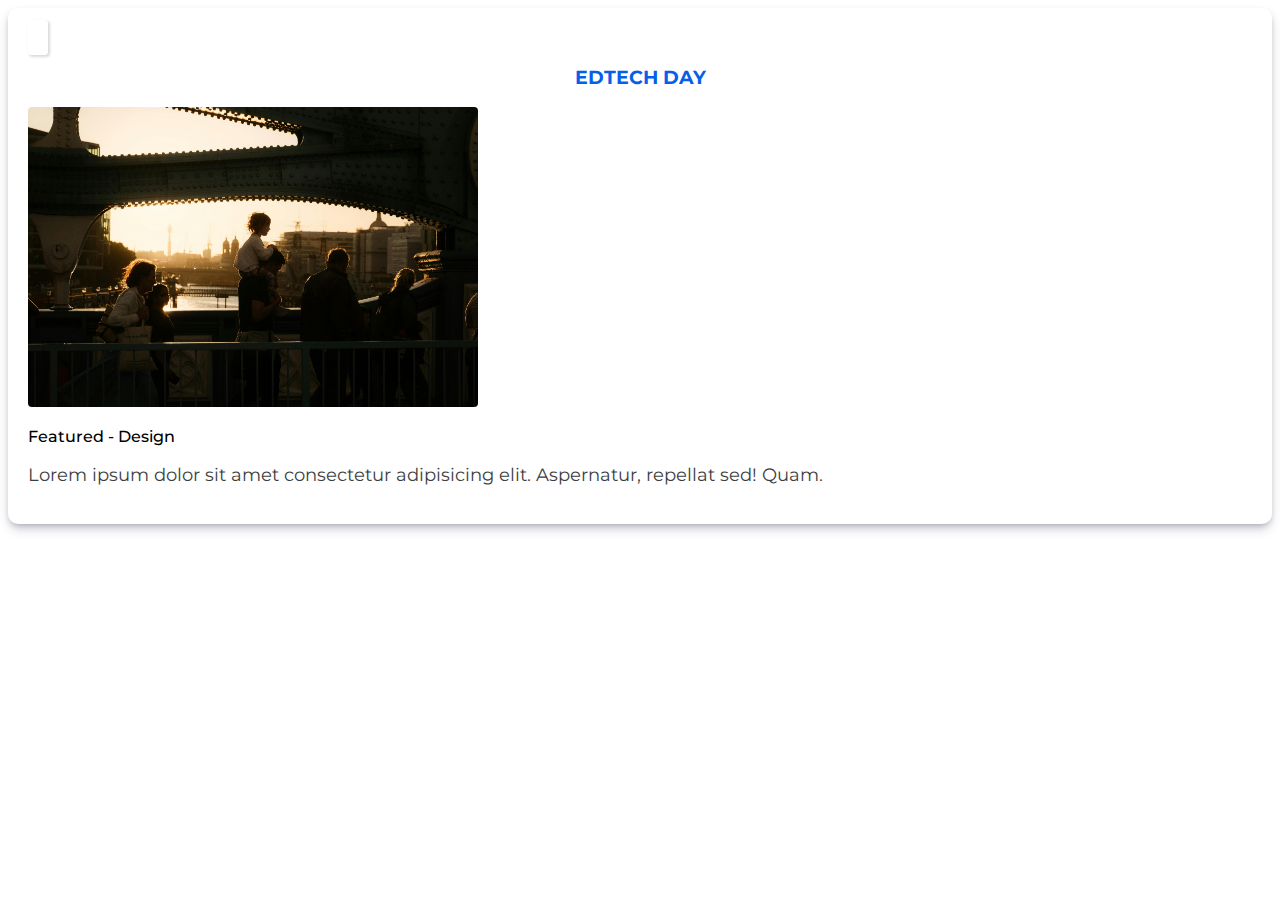
<file: content-project1.html>
<!DOCTYPE html>
<html lang="en">

<head>
    <meta charset="UTF-8" />
    <meta name="viewport" content="width=device-width, initial-scale=1.0" />
    <title>Luigi Plarez</title>
    <link rel="stylesheet" href="project.css" />
    <link href="https://cdn.jsdelivr.net/npm/bootstrap@5.3.7/dist/css/bootstrap.min.css" rel="stylesheet"
        integrity="sha384-LN+7fdVzj6u52u30Kp6M/trliBMCMKTyK833zpbD+pXdCLuTusPj697FH4R/5mcr" crossorigin="anonymous" />
    <link rel="stylesheet" href="https://cdnjs.cloudflare.com/ajax/libs/font-awesome/6.4.0/css/all.min.css"
        integrity="sha512-iecdLmaskl7CVkqkXNQ/ZH/XLlvWZOJyj7Yy7tcenmpD1ypASozpmT/E0iPtmFIB46ZmdtAc9eNBvH0H/ZpiBw=="
        crossorigin="anonymous" referrerpolicy="no-referrer" />
</head>

<body>

    <div class="container">
        <div class="container-box">
            <div class="text-end">
                <a href="index.html" class="text-decoration-none x-button"><i class="fa-solid fa-x"></i></a>
            </div>

            <h3 class="title-project">Edtech Day</h3>

            <div class="img-container">
                <div class="row">
                    <div class="col-md-5 ">
                        <img class="img-1" src="images/samples-image.jpg" alt="" srcset="">
                    </div>
                    <div class="col-md-7 ">
                        <p class="f-design text-start">Featured - Design</p>

                        <p class="portfolio-details">Lorem ipsum dolor sit amet consectetur adipisicing elit.
                            Aspernatur, repellat sed! Quam.</p>
                    </div>
                </div>
            </div>
        </div>
    </div>

    <script src="https://cdn.jsdelivr.net/npm/bootstrap@5.3.7/dist/js/bootstrap.bundle.min.js"
        integrity="sha384-ndDqU0Gzau9qJ1lfW4pNLlhNTkCfHzAVBReH9diLvGRem5+R9g2FzA8ZGN954O5Q"
        crossorigin="anonymous"></script>
    <script src="script.js"></script>
</body>

</html>
</file>
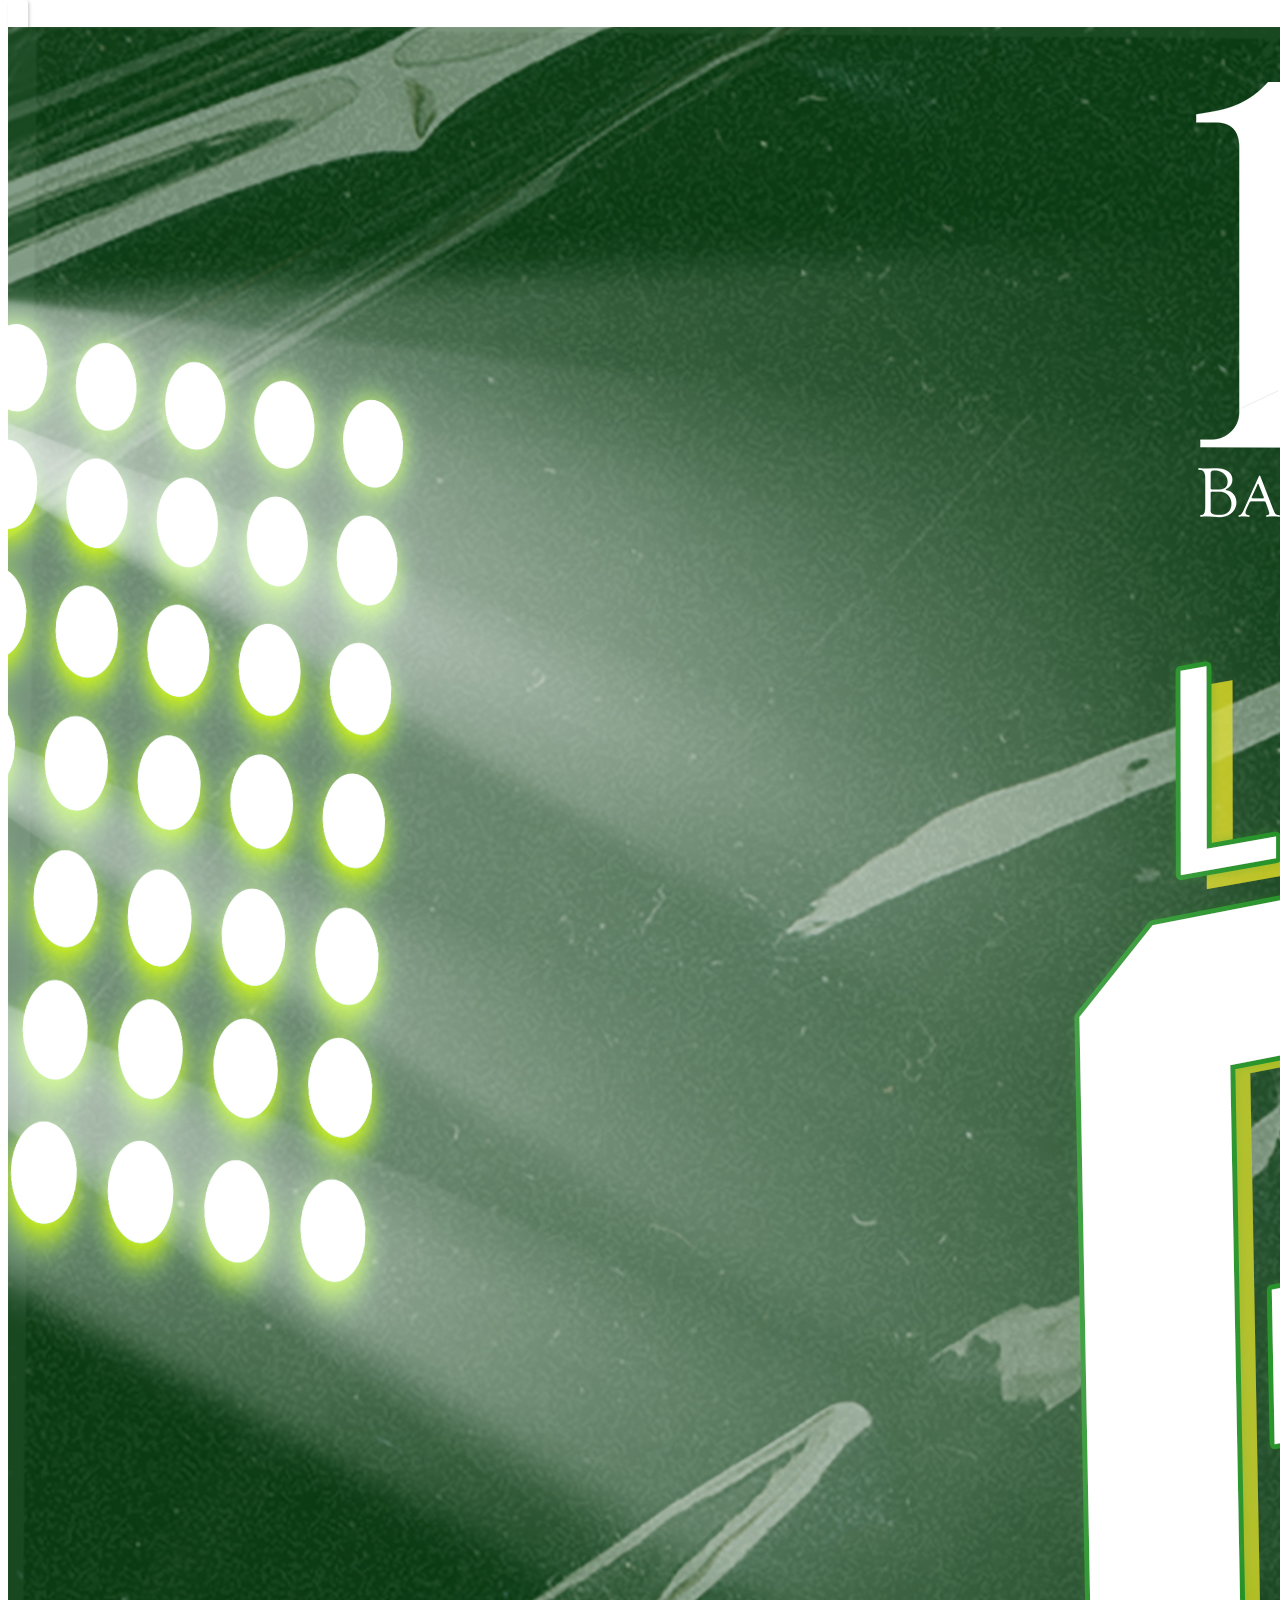
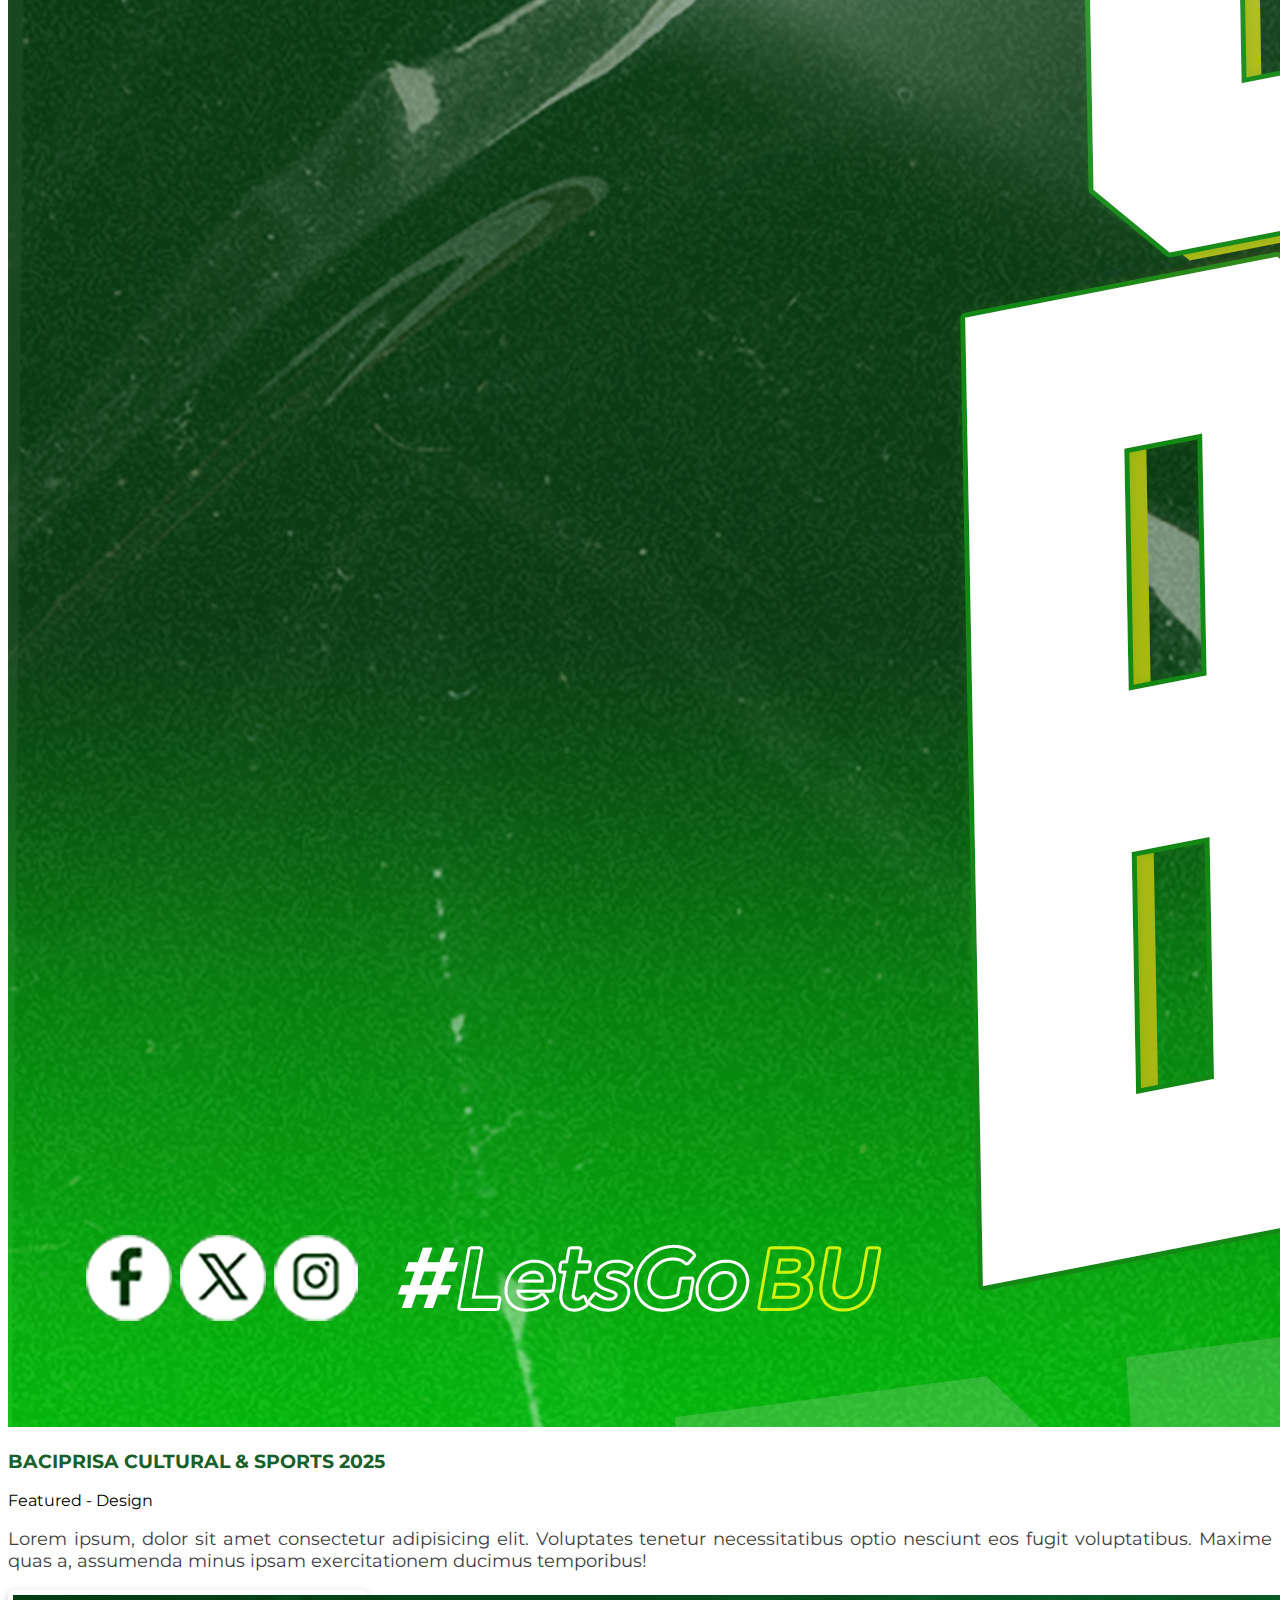
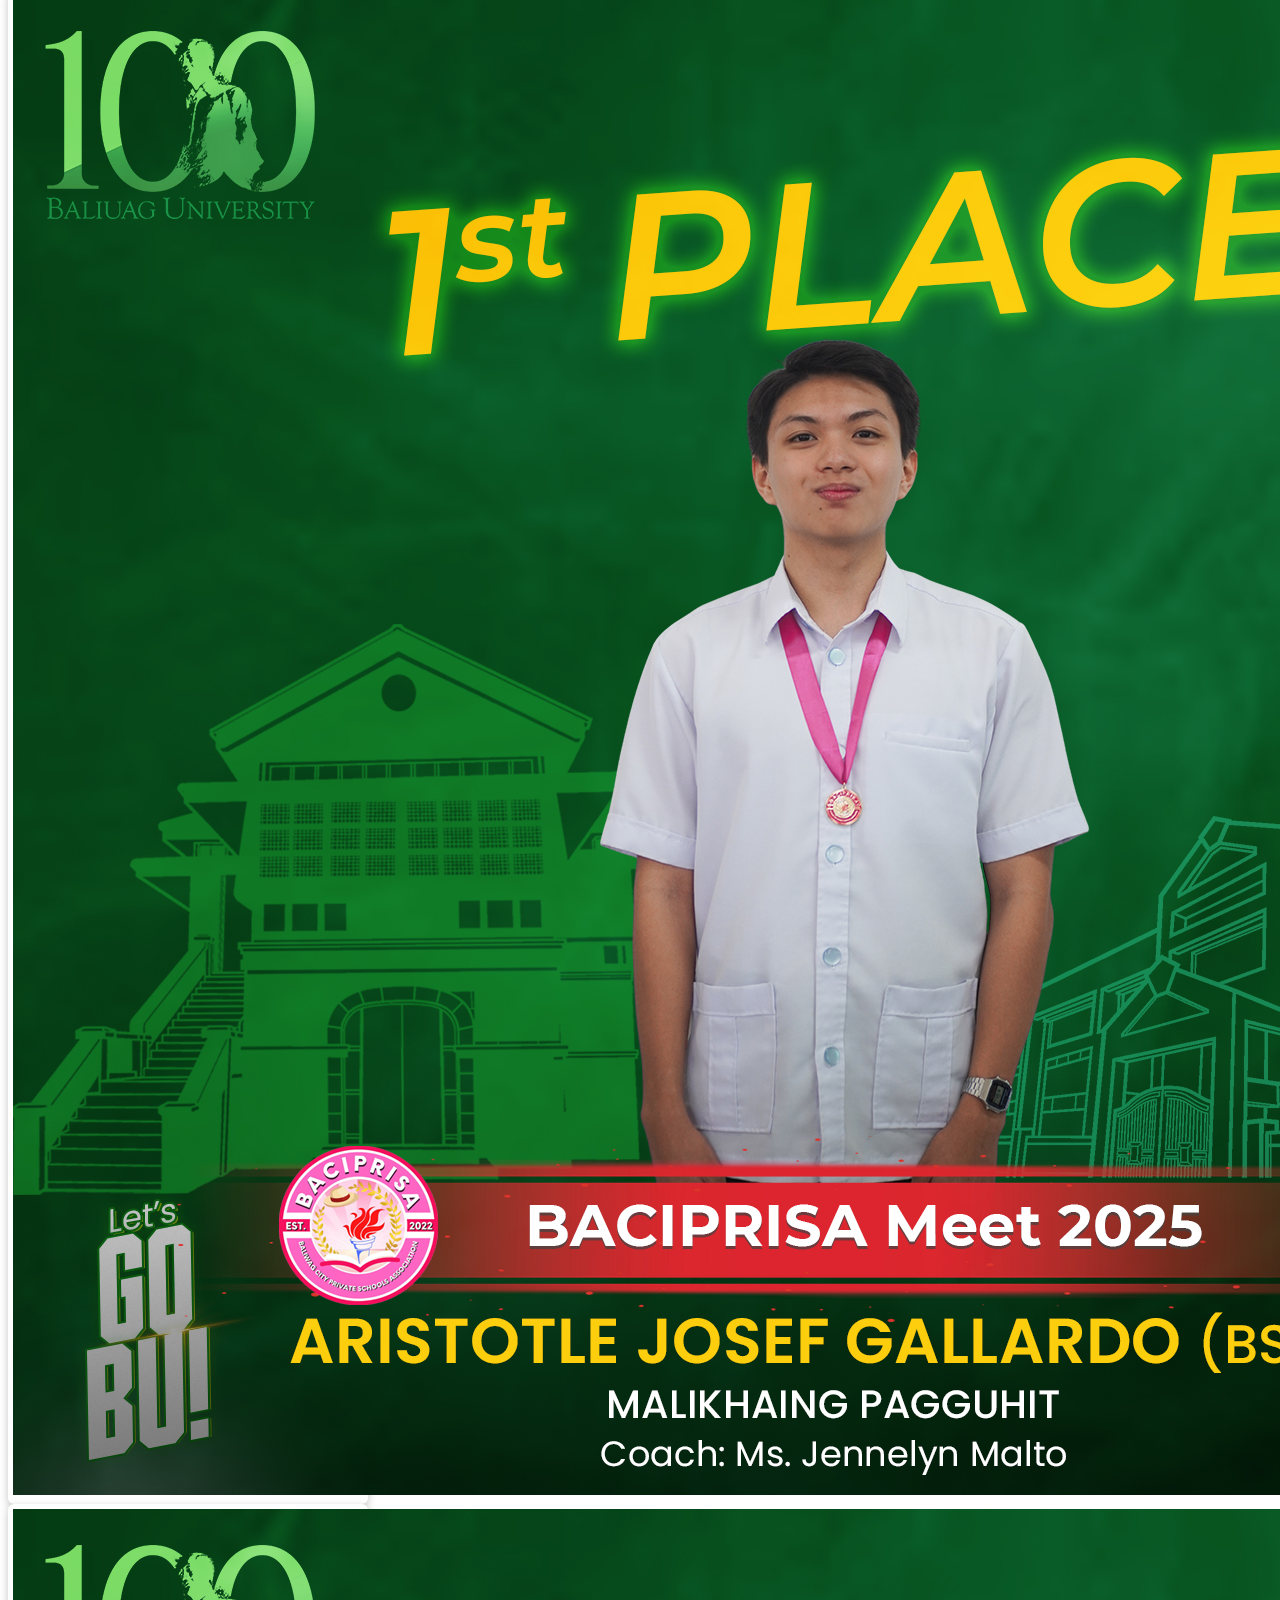
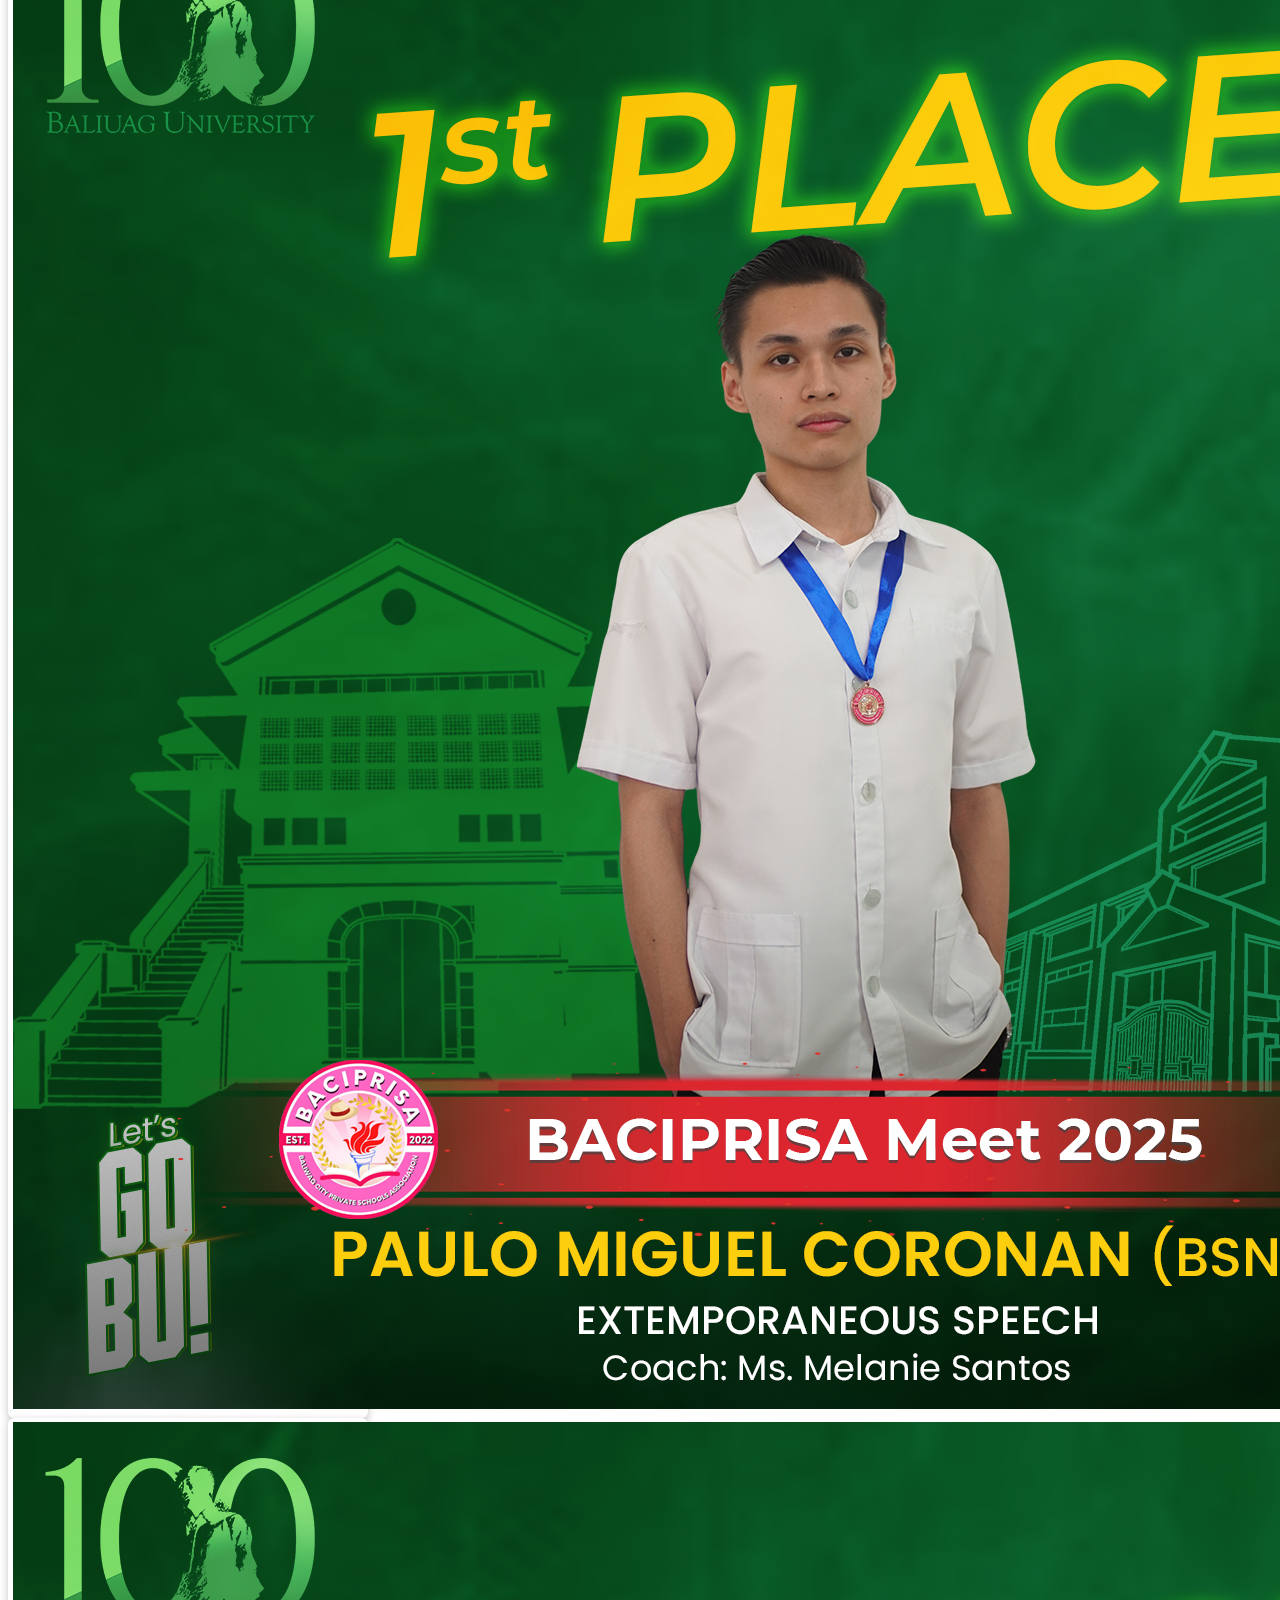
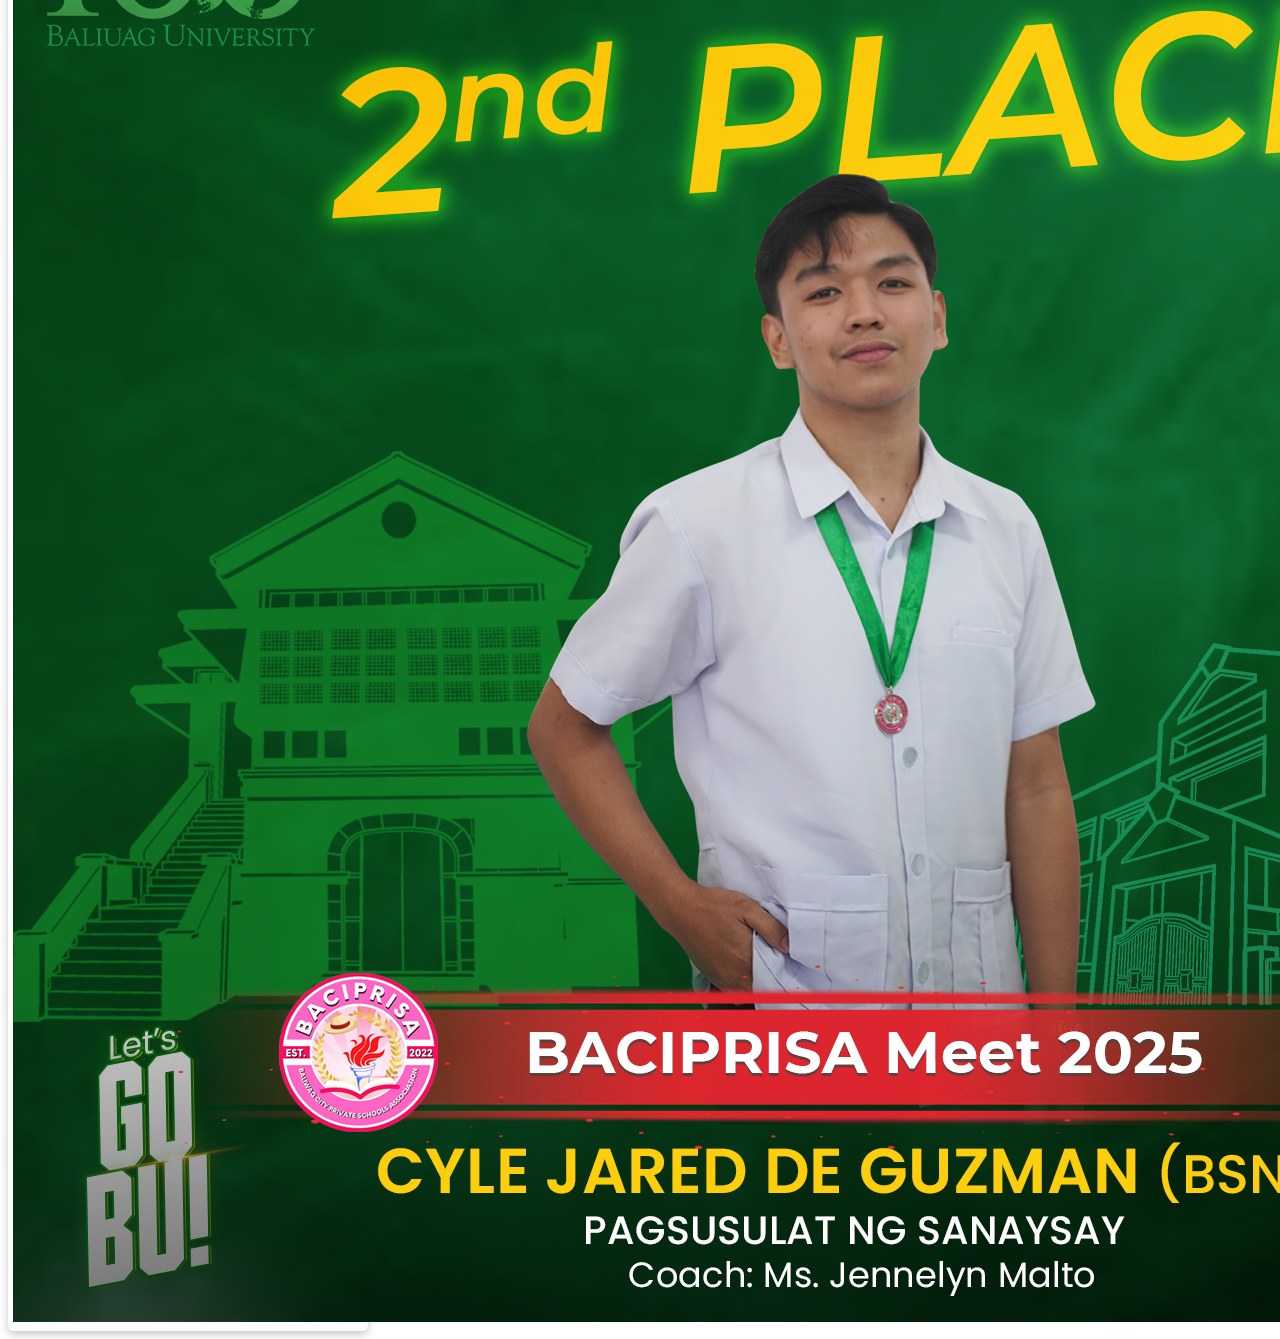
<file: portfolio/baciprisa/content-project1.html>
<!DOCTYPE html>
<html lang="en">

<head>
    <meta charset="UTF-8" />
    <meta name="viewport" content="width=device-width, initial-scale=1" />
    <title>Bacipirsa</title>
    <link href="https://cdn.jsdelivr.net/npm/bootstrap@5.3.7/dist/css/bootstrap.min.css" rel="stylesheet"
        integrity="sha384-LN+7fdVzj6u52u30Kp6M/trliBMCMKTyK833zpbD+pXdCLuTusPj697FH4R/5mcr" crossorigin="anonymous" />
    <link rel="stylesheet" href="https://cdnjs.cloudflare.com/ajax/libs/font-awesome/6.4.0/css/all.min.css"
        integrity="sha512-iecdLmaskl7CVkqkXNQ/ZH/XLlvWZOJyj7Yy7tcenmpD1ypASozpmT/E0iPtmFIB46ZmdtAc9eNBvH0H/ZpiBw=="
        crossorigin="anonymous" referrerpolicy="no-referrer" />
    <link rel="stylesheet" href="project.css" />
</head>

<body>

    <div class="container my-4">
        <div class="d-flex justify-content-end mb-3">
            <a href="../../index.html" class="text-decoration-none fs-4 text-dark">
                <i class="fa-solid fa-x x-button"></i>
            </a>
        </div>

        <div class="row align-items-center">
            <div class="col-md-5 mb-3 mb-md-0 animate-img" id="portfolio">
                <img src="../../images/Baciprisa/Baciprisa 2025.jpg" alt="Commencement Cover"
                    class="img-fluid rounded " />
            </div>
            <div class="col-md-7">
                <h3 class="mb-4 title-project">Baciprisa Cultural & Sports 2025</h3>
                <p class="text-secondary fw-semibold mb-2 ">Featured - Design</p>
                <p class="portfolio-details">
                    Lorem ipsum, dolor sit amet consectetur adipisicing elit. Voluptates tenetur necessitatibus optio
                    nesciunt eos fugit voluptatibus. Maxime quas a, assumenda minus ipsam exercitationem ducimus
                    temporibus!
                </p>
            </div>
        </div>

        <div class="row mt-5 g-4">
            <div class="col-md-4 animate-img">
                <div class="card h-100 box-shadow-1">
                    <a href="../../images/Baciprisa/Aristotle Josef Gallardo.jpg" target="_blank" class="d-block">
                        <img src="../../images/Baciprisa/Aristotle Josef Gallardo.jpg" alt="Edtech Day T-shirt"
                            class="card-img-top img-fluid  " />
                    </a>
                    <!-- <div class="card-body text-center">
                        <h6 class="card-title mb-0">Countdown</h6>
                    </div> -->
                </div>
            </div>

            <div class="col-md-4 animate-img">
                <div class="card h-100 box-shadow-1">
                    <a href="" target="_blank" class="d-block">
                        <img src="../../images/Baciprisa/Paulo Miguel Coronan.jpg" alt="Edtech Day T-shirt"
                            class="card-img-top img-fluid  " />
                    </a>
                    <!-- <div class="card-body text-center m-0 p-0">
                        <h6 class="card-title mb-0">Edtech Day T-shirt</h6>
                    </div> -->
                </div>
            </div>

            <div class="col-md-4 animate-img">
                <div class="card h-100 box-shadow-1">
                    <a href="../../images/Baciprisa/Cyle Jared P. De Guzman.jpg" target="_blank" class="d-block">
                        <img src="../../images/Baciprisa/Cyle Jared P. De Guzman.jpg" alt="Activities"
                            class="card-img-top img-fluid  " />
                    </a>
                    <!-- <div class="card-body text-center">
                        <h6 class="card-title mb-0">Activities</h6>
                    </div> -->
                </div>
            </div>
        </div>


    </div>

    <script src="https://cdn.jsdelivr.net/npm/bootstrap@5.3.7/dist/js/bootstrap.bundle.min.js"
        integrity="sha384-ndDqU0Gzau9qJ1lfW4pNLlhNTkCfHzAVBReH9diLvGRem5+R9g2FzA8ZGN954O5Q"
        crossorigin="anonymous"></script>
    <script src="../../script.js"></script>
</body>

</html>
</file>
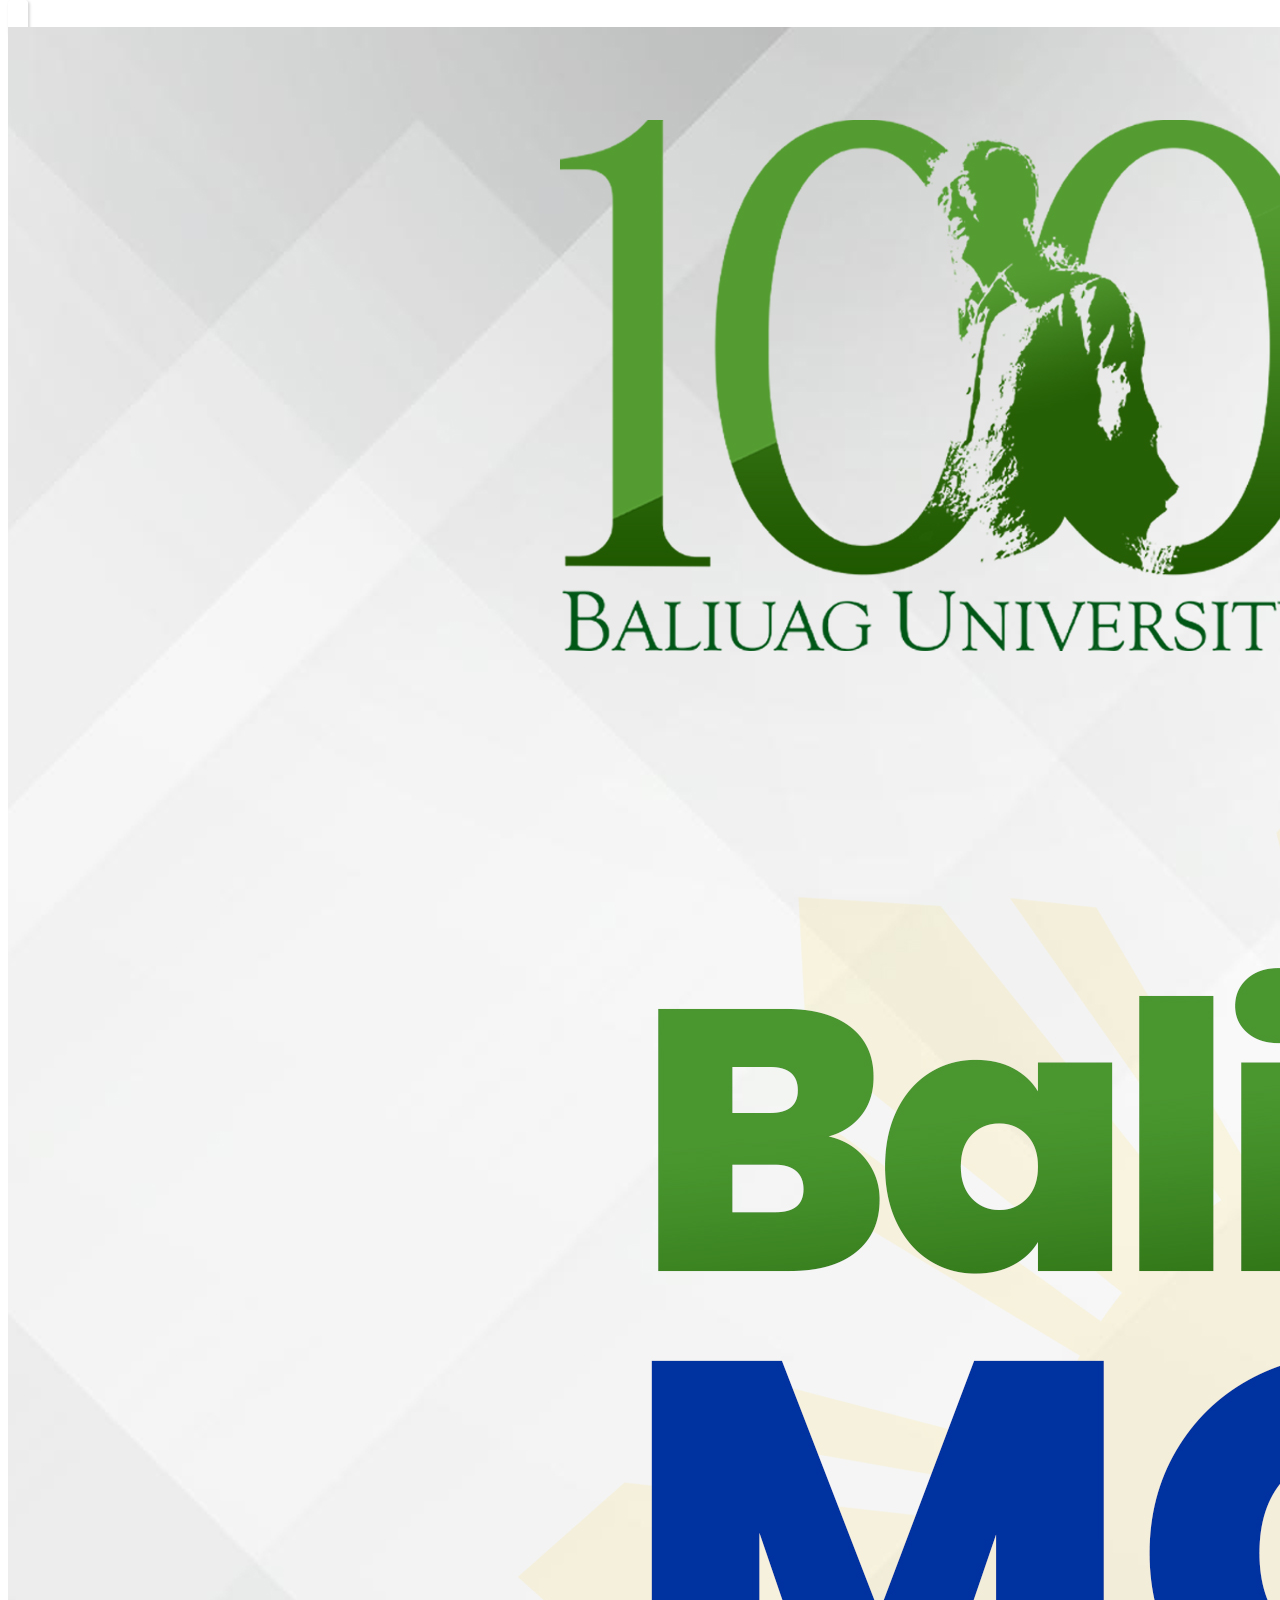
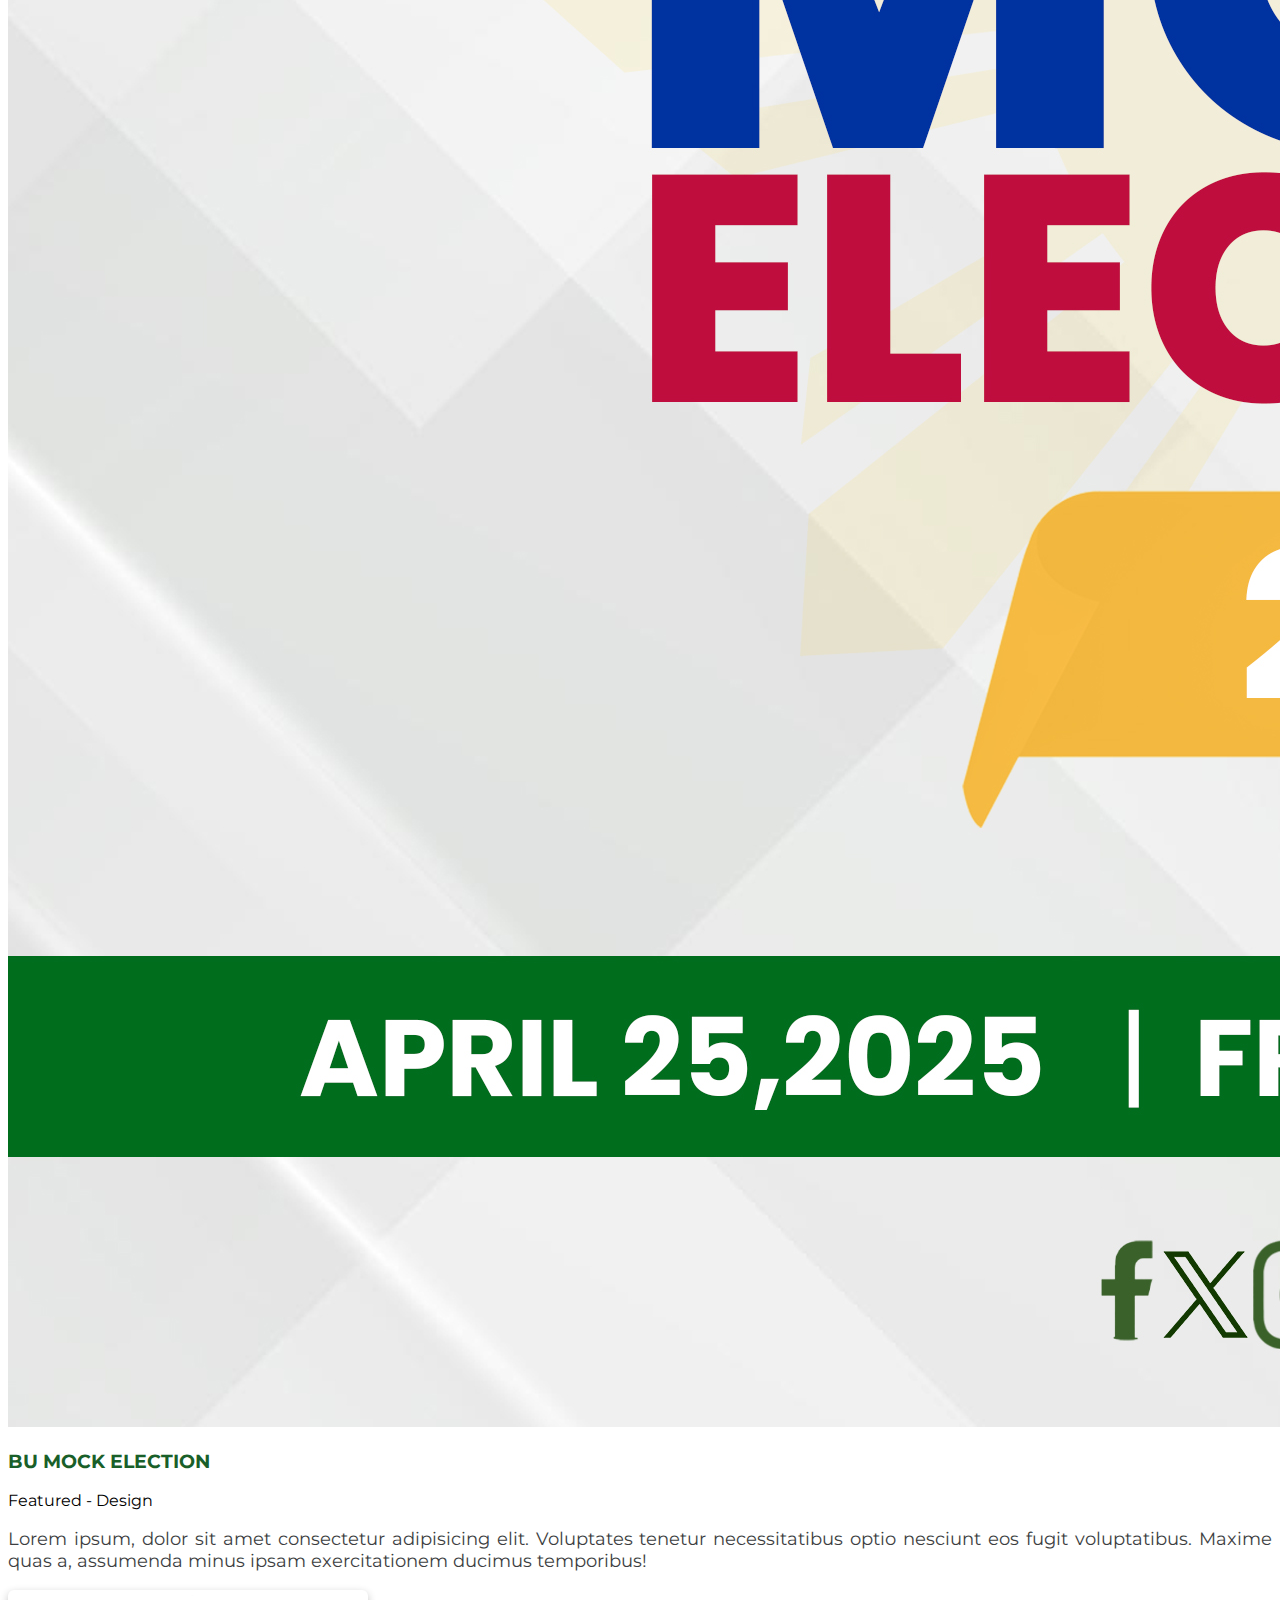
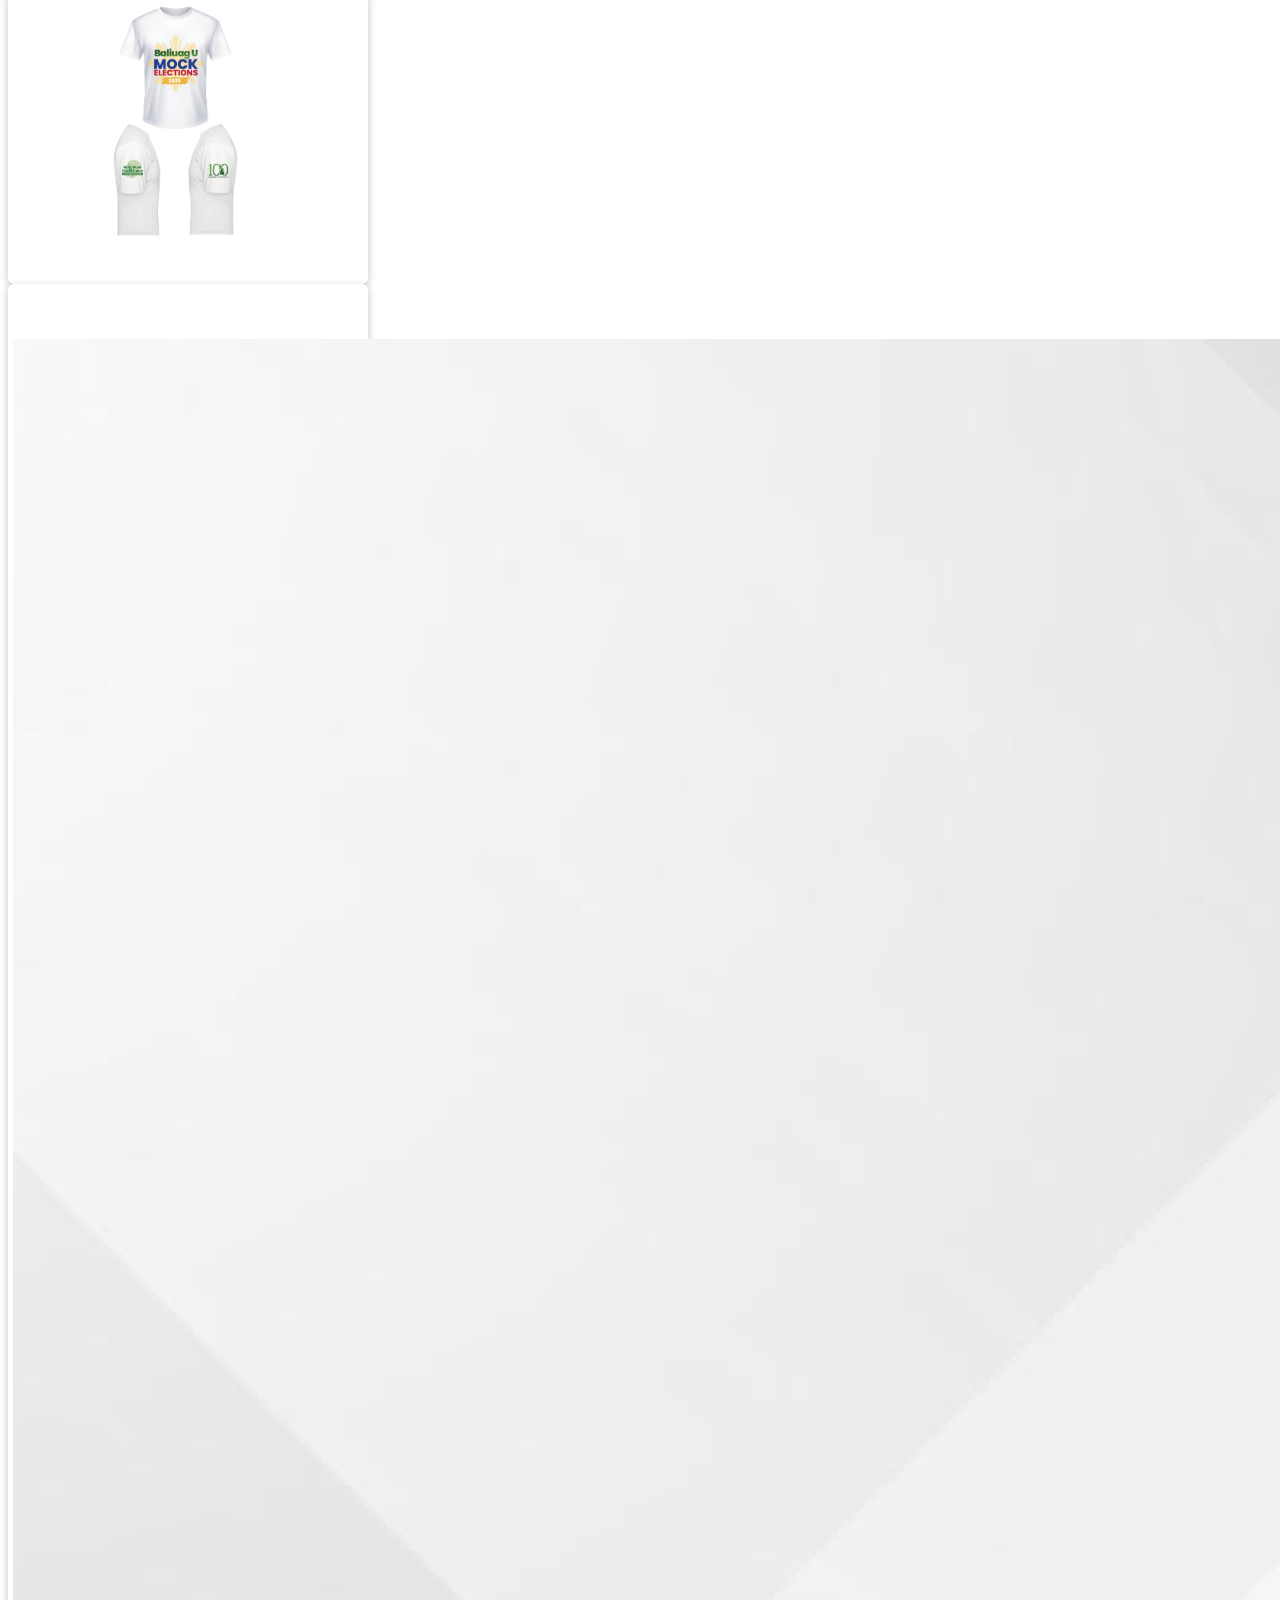
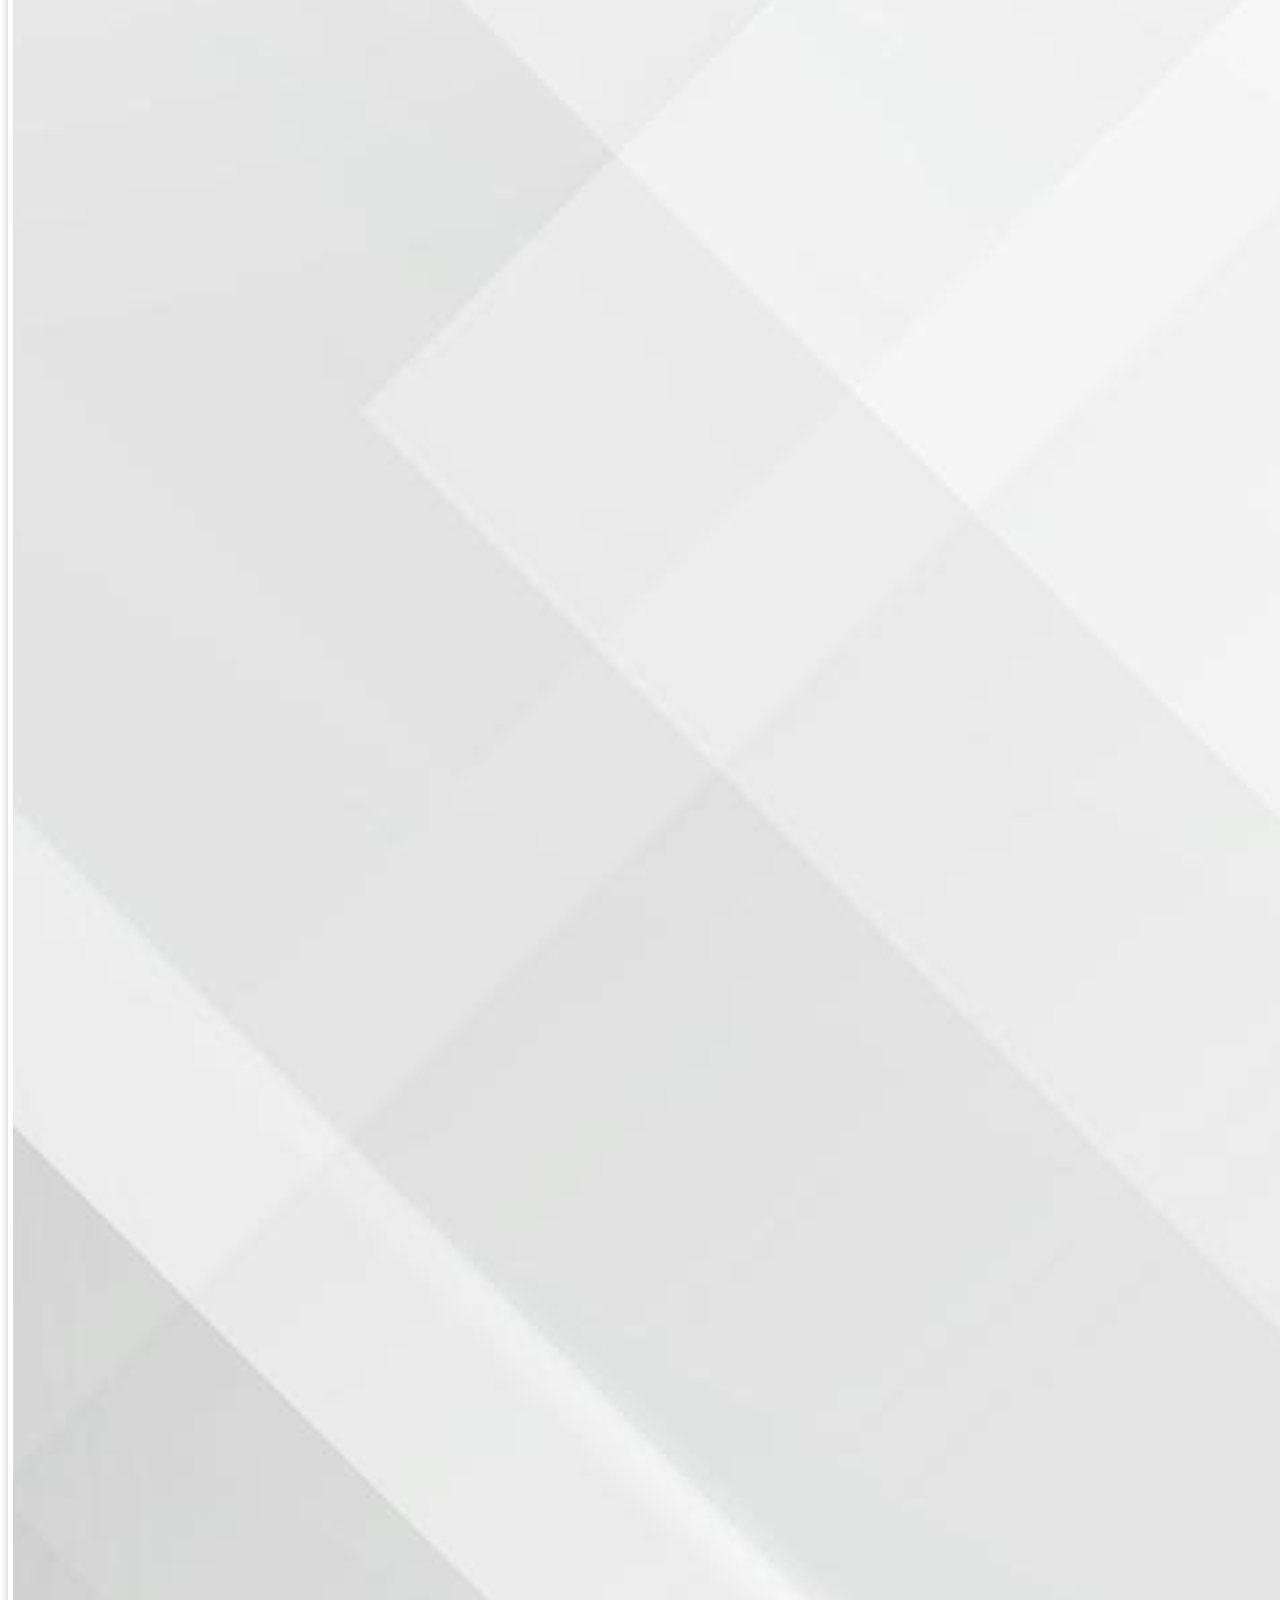
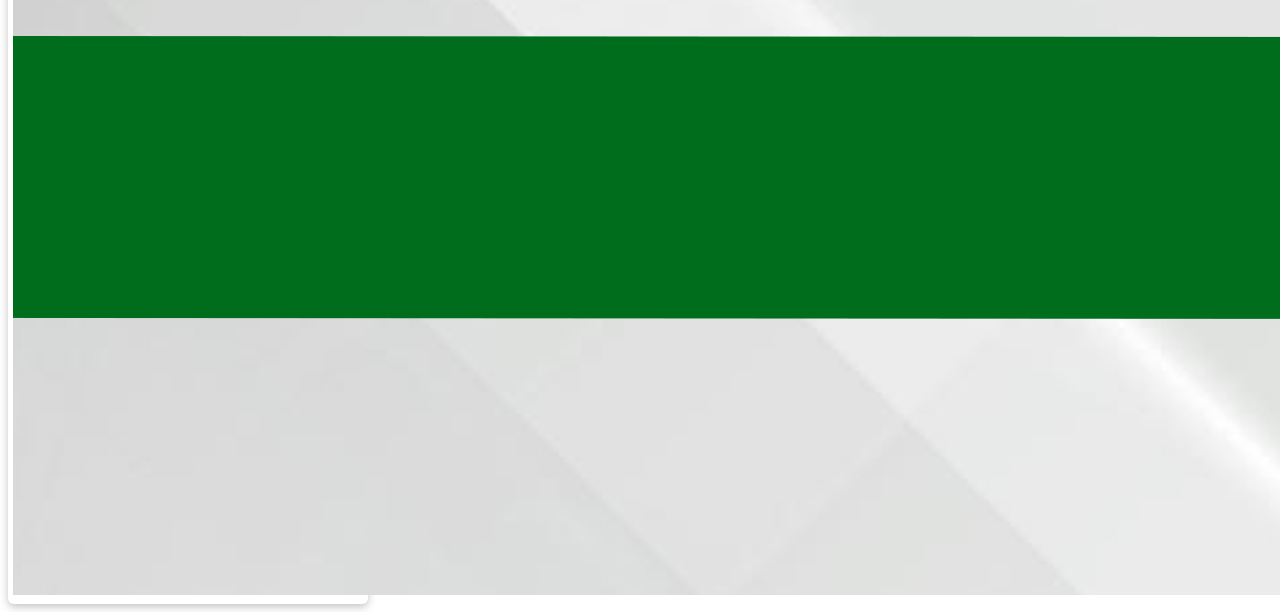
<file: portfolio/mock-election/content-project1.html>
<!DOCTYPE html>
<html lang="en">

<head>
    <meta charset="UTF-8" />
    <meta name="viewport" content="width=device-width, initial-scale=1" />
    <title>Bu Mock Election</title>
    <link href="https://cdn.jsdelivr.net/npm/bootstrap@5.3.7/dist/css/bootstrap.min.css" rel="stylesheet"
        integrity="sha384-LN+7fdVzj6u52u30Kp6M/trliBMCMKTyK833zpbD+pXdCLuTusPj697FH4R/5mcr" crossorigin="anonymous" />
    <link rel="stylesheet" href="https://cdnjs.cloudflare.com/ajax/libs/font-awesome/6.4.0/css/all.min.css"
        integrity="sha512-iecdLmaskl7CVkqkXNQ/ZH/XLlvWZOJyj7Yy7tcenmpD1ypASozpmT/E0iPtmFIB46ZmdtAc9eNBvH0H/ZpiBw=="
        crossorigin="anonymous" referrerpolicy="no-referrer" />
    <link rel="stylesheet" href="project.css" />
</head>

<body>

    <div class="container my-4">
        <div class="d-flex justify-content-end mb-3">
            <a href="../../index.html" class="text-decoration-none fs-4 text-dark">
                <i class="fa-solid fa-x x-button"></i>
            </a>
        </div>

        <div class="row align-items-center">
            <div class="col-md-5 mb-3 mb-md-0 animate-img" id="portfolio">
                <img src="../../images/Mock Election/Bu Mock Election Social Media Poster - 2025.jpg"
                    alt="Commencement Cover" class="img-fluid rounded " />
            </div>
            <div class="col-md-7">
                <h3 class="mb-4 title-project">Bu Mock Election</h3>
                <p class="text-secondary fw-semibold mb-2 ">Featured - Design</p>
                <p class="portfolio-details">
                    Lorem ipsum, dolor sit amet consectetur adipisicing elit. Voluptates tenetur necessitatibus optio
                    nesciunt eos fugit voluptatibus. Maxime quas a, assumenda minus ipsam exercitationem ducimus
                    temporibus!
                </p>
            </div>
        </div>

        <div class="row mt-5 g-4">
            <div class="col-md-6 animate-img m-auto ">
                <div class="card h-100 box-shadow-1 m-auto">
                    <a href="../../images/Mock Election/T-shirt design.jpg" target="_blank" class="d-block">
                        <img src="../../images/Mock Election/T-shirt design.jpg" alt="Edtech Day T-shirt"
                            class="card-img-top img-fluid t-shirt-mock " />
                    </a>
                    <!-- <div class="card-body text-center">
                        <h6 class="card-title mb-0">Countdown</h6>
                    </div> -->
                </div>
            </div>



            <div class="col-md-6 animate-img">
                <div class="card h-100 box-shadow-1">
                    <a href="../../images/Mock Election/Bu Mock Elections Banner.jpg" target="_blank" class="d-block">
                        <img src="../../images/Mock Election/Bu Mock Elections Banner.jpg" alt="Activities"
                            class="card-img-top img-fluid banner-mock " />
                    </a>
                    <!-- <div class="card-body text-center">
                        <h6 class="card-title mb-0">Activities</h6>
                    </div> -->
                </div>
            </div>
        </div>


    </div>

    <script src="https://cdn.jsdelivr.net/npm/bootstrap@5.3.7/dist/js/bootstrap.bundle.min.js"
        integrity="sha384-ndDqU0Gzau9qJ1lfW4pNLlhNTkCfHzAVBReH9diLvGRem5+R9g2FzA8ZGN954O5Q"
        crossorigin="anonymous"></script>
    <script src="../../script.js"></script>
</body>

</html>
</file>
<file: project.css>
@import url("https://fonts.googleapis.com/css2?family=Montserrat:ital,wght@0,100..900;1,100..900&display=swap");
@import url("https://fonts.googleapis.com/css2?family=Poppins:wght@300;400&display=swap");

*{
font-family: "Montserrat", sans-serif;
}

.container-box{
 box-shadow: rgba(50, 50, 93, 0.25) 0px 6px 12px -2px, rgba(0, 0, 0, 0.3) 0px 3px 7px -3px;
  border-radius: 10px;
  padding: 20px;
}

.title-project{
    font-weight: 700;
    color: #0660e7;
    text-align:center;
    text-transform: uppercase;
}
.img-1{
    object-fit: cover;
    height: 300px;
    border-radius: 4px;
    transition: transform 0.7s ease;
}

.img-1:hover{
    transform: scale(1.02); 
}
.f-design{
    font-size: 16px;
    font-weight: 500;
}
.portfolio-details{
    width: 90%;
    font-size: 18px;
    color: #3c3e41;
}
.x-button {
    background-color: #ffffff;
    box-shadow: rgba(0, 0, 0, 0.15) 1.95px 1.95px 2.6px;
    padding: 8px 10px;
    border-radius: 4px;
    color: rgb(234, 54, 54);
    transition: all 0.4s ease; /* smoother animation for all properties */
}

.x-button:hover {
    color: #fff;
    background-color: rgb(234, 54, 54);
    transform: scale(1.2); /* reduce scale for a more natural effect */
}
</file>
<file: portfolio/baciprisa/project.css>
@import url("https://fonts.googleapis.com/css2?family=Montserrat:ital,wght@0,100..900;1,100..900&display=swap");
@import url("https://fonts.googleapis.com/css2?family=Poppins:wght@300;400&display=swap");

*{
font-family: "Montserrat", sans-serif;
}

.container-box{
 box-shadow: rgba(50, 50, 93, 0.25) 0px 6px 12px -2px, rgba(0, 0, 0, 0.3) 0px 3px 7px -3px;
  border-radius: 10px;
  padding: 20px;
}

.title-project{
    font-weight: 700;
    color: #195f29;
    text-align:start;
    text-transform: uppercase;
}
.img-1{
    object-fit: cover;
    height: 300px;
    border-radius: 4px;
    transition: transform 0.7s ease;
 
}

.img-1:hover{
    transform: scale(1.02); 
}
.f-design{
    font-size: 16px;
    font-weight: 500;
}
.portfolio-details{
    font-size: 18px;
    color: #3c3e41;
    text-align: justify;
}
.x-button {
    background-color: #ffffff;
    box-shadow: rgba(0, 0, 0, 0.15) 1.95px 1.95px 2.6px;
    padding: 8px 10px;
    border-radius: 4px;
    color: rgb(234, 54, 54);
    transition: all 0.4s ease; /* smoother animation for all properties */
}

.x-button:hover {
    color: #fff;
    background-color: rgb(234, 54, 54);
    transform: scale(1.2); /* reduce scale for a more natural effect */
}

/* From Uiverse.io by alexmaracinaru */ 
.card {
  width: 350px;
  background: white;
  padding: .3em;
  border-radius: 6px;
}

.card-image {
  background-color: rgb(236, 236, 236);
  width: 100%;
  height: 350px;
  border-radius: 6px 6px 0 0;
}

.card-image:hover {
  transform: scale(0.98);
}

.category {
  text-transform: uppercase;
  font-size: 0.7em;
  font-weight: 600;
  color: rgb(63, 121, 230);
  padding: 10px 7px 0;
  text-align: center;
}

.category:hover {
  cursor: pointer;
}

.heading {
  font-weight: 600;
  color: rgb(88, 87, 87);
  padding: 7px;
}

.heading:hover {
  cursor: pointer;
}
.name {
  font-weight: 600;
  
}

.name:hover {
  cursor: pointer;
}

.img-gallery {
  width: 100%;
  object-fit: cover;
  border-radius: 6px 6px 0 0;
  display: block;
}

/* Initial state */
.animate-img {
    opacity: 0;
    transform: translateY(100px);
    transition: all 1.5s ease;
}

/* Different direction for side images */
.animate-img:nth-child(1) {
    transform: translateX(-200px);
}
.animate-img:nth-child(3) {
    transform: translateX(200px);
}

/* When activated */
.animate-img.active {
    opacity: 1;
    transform: translateX(0) translateY(0);
}
.box-shadow-1{
 box-shadow: rgba(0, 0, 0, 0.24) 0px 3px 8px;
}

.banner-commencement{
  object-fit: cover;
  height: 400px;
  width: auto;
  margin-left: 40px;
}
.photowall-commencement{
  margin-top: 100px;
}
.tarp-commencement{
  object-fit: cover;
  height: 400px;
  width: auto;
  margin-left: 90px;
}

.ppt-commencement{
  margin-top: 80px;
}
</file>
<file: portfolio/mock-election/project.css>
@import url("https://fonts.googleapis.com/css2?family=Montserrat:ital,wght@0,100..900;1,100..900&display=swap");
@import url("https://fonts.googleapis.com/css2?family=Poppins:wght@300;400&display=swap");

*{
font-family: "Montserrat", sans-serif;
}

.container-box{
 box-shadow: rgba(50, 50, 93, 0.25) 0px 6px 12px -2px, rgba(0, 0, 0, 0.3) 0px 3px 7px -3px;
  border-radius: 10px;
  padding: 20px;
}

.title-project{
    font-weight: 700;
    color: #195f29;
    text-align:start;
    text-transform: uppercase;
}
.img-1{
    object-fit: cover;
    height: 300px;
    border-radius: 4px;
    transition: transform 0.7s ease;
 
}

.img-1:hover{
    transform: scale(1.02); 
}
.f-design{
    font-size: 16px;
    font-weight: 500;
}
.portfolio-details{
    font-size: 18px;
    color: #3c3e41;
    text-align: justify;
}
.x-button {
    background-color: #ffffff;
    box-shadow: rgba(0, 0, 0, 0.15) 1.95px 1.95px 2.6px;
    padding: 8px 10px;
    border-radius: 4px;
    color: rgb(234, 54, 54);
    transition: all 0.4s ease; /* smoother animation for all properties */
}

.x-button:hover {
    color: #fff;
    background-color: rgb(234, 54, 54);
    transform: scale(1.2); /* reduce scale for a more natural effect */
}

/* From Uiverse.io by alexmaracinaru */ 
.card {
  width: 350px;
  background: white;
  padding: .3em;
  border-radius: 6px;
}

.card-image {
  background-color: rgb(236, 236, 236);
  width: 100%;
  height: 350px;
  border-radius: 6px 6px 0 0;
}

.card-image:hover {
  transform: scale(0.98);
}

.category {
  text-transform: uppercase;
  font-size: 0.7em;
  font-weight: 600;
  color: rgb(63, 121, 230);
  padding: 10px 7px 0;
  text-align: center;
}

.category:hover {
  cursor: pointer;
}

.heading {
  font-weight: 600;
  color: rgb(88, 87, 87);
  padding: 7px;
}

.heading:hover {
  cursor: pointer;
}
.name {
  font-weight: 600;
  
}

.name:hover {
  cursor: pointer;
}

.img-gallery {
  width: 100%;
  object-fit: cover;
  border-radius: 6px 6px 0 0;
  display: block;
}

/* Initial state */
.animate-img {
    opacity: 0;
    transform: translateY(100px);
    transition: all 1.5s ease;
}

/* Different direction for side images */
.animate-img:nth-child(1) {
    transform: translateX(-200px);
}
.animate-img:nth-child(3) {
    transform: translateX(200px);
}

/* When activated */
.animate-img.active {
    opacity: 1;
    transform: translateX(0) translateY(0);
}
.box-shadow-1{
 box-shadow: rgba(0, 0, 0, 0.24) 0px 3px 8px;
}

.banner-mock{
  margin-top: 50px;
}
.t-shirt-mock{
  object-fit: cover;
  width: auto;
  height: 280px;
  margin-left: 65px;
}
</file>
